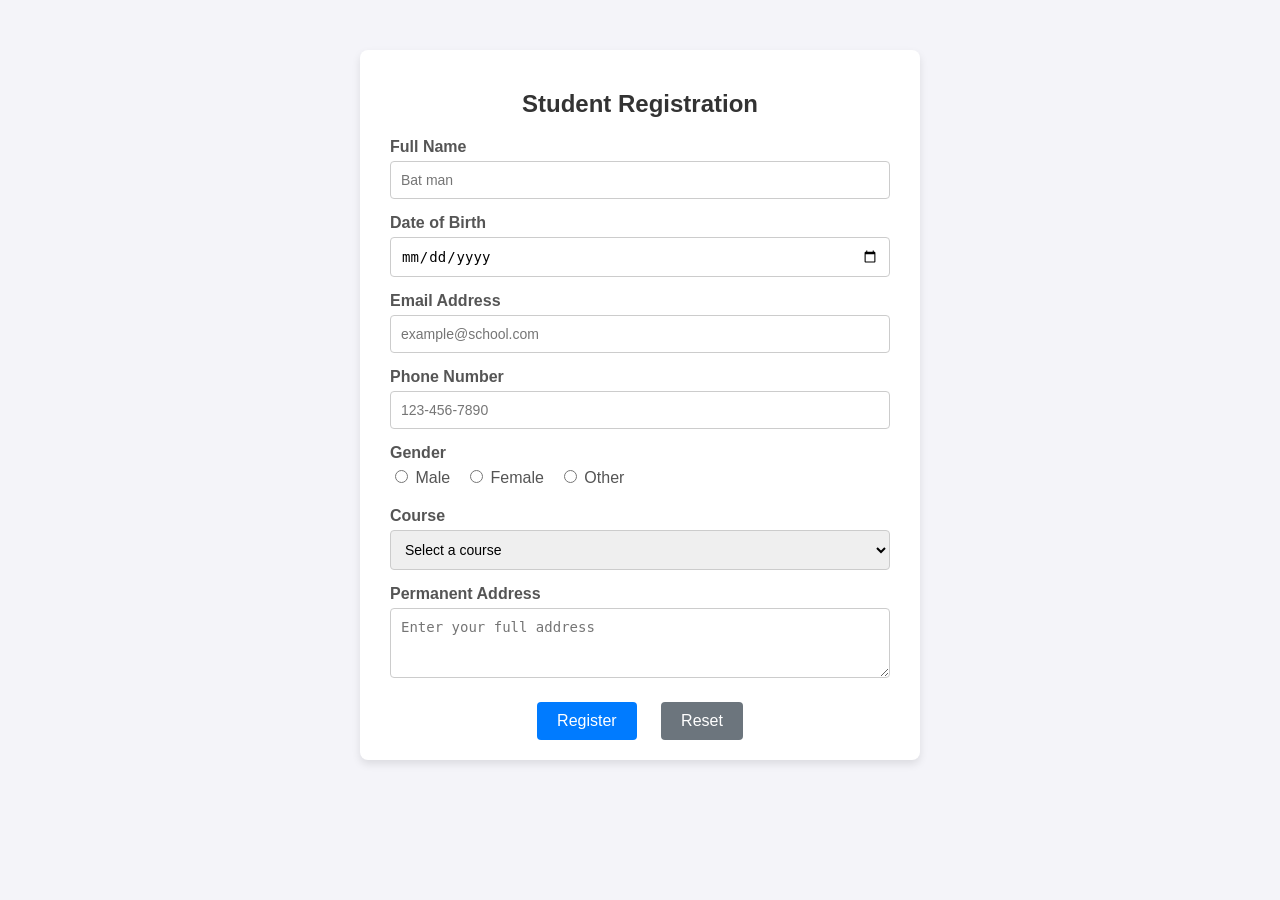
<file: form/index.html>
<!DOCTYPE html>
<html lang="en">
<head>
    <meta charset="UTF-8">
    <meta name="viewport" content="width=device-width, initial-scale=1.0">
    <title>Student Registration Form</title>
    <style>
        body {
            font-family: Arial, sans-serif;
            background-color: #f4f4f9;
            margin: 0;
            padding: 20px;
        }
        .form-container {
            max-width: 500px;
            background: #ffffff;
            margin: 30px auto;
            padding: 20px 30px;
            border-radius: 8px;
            box-shadow: 0 4px 8px rgba(0,0,0,0.1);
        }
        h2 {
            text-align: center;
            color: #333333;
            margin-bottom: 20px;
        }
        .form-group {
            margin-bottom: 15px;
        }
        label {
            display: block;
            font-weight: bold;
            margin-bottom: 5px;
            color: #555555;
        }
        input[type="text"],
        input[type="email"],
        input[type="tel"],
        input[type="date"],
        select,
        textarea {
            width: 100%;
            padding: 10px;
            border: 1px solid #cccccc;
            border-radius: 4px;
            box-sizing: border-box;
            font-size: 14px;
        }
        .radio-group {
            display: flex;
            gap: 15px;
            margin-top: 5px;
        }
        .radio-group label {
            display: inline;
            font-weight: normal;
        }
        .btn-container {
            text-align: center;
            margin-top: 20px;
        }
        button {
            padding: 10px 20px;
            font-size: 16px;
            border: none;
            border-radius: 4px;
            cursor: pointer;
            margin: 0 10px;
        }
        .btn-submit {
            background-color: #007bff;
            color: white;
        }
        .btn-submit:hover {
            background-color: #0056b3;
        }
        .btn-reset {
            background-color: #6c757d;
            color: white;
        }
        .btn-reset:hover {
            background-color: #5a6268;
        }
    </style>
</head>
<body>

<div class="form-container">
    <h2>Student Registration</h2>
    
    <form action="/submit_registration" method="POST">
        
        <div class="form-group">
            <label for="fullName">Full Name</label>
            <input type="text" id="fullName" name="fullName" placeholder="Bat man" required>
        </div>


        <div class="form-group">
            <label for="dob">Date of Birth</label>
            <input type="date" id="dob" name="dob" required>
        </div>

        <div class="form-group">
            <label for="email">Email Address</label>
            <input type="email" id="email" name="email" placeholder="example@school.com" required>
        </div>


        <div class="form-group">
            <label for="phone">Phone Number</label>
            <input type="tel" id="phone" name="phone" placeholder="123-456-7890" required>
        </div>


        <div class="form-group">
            <label>Gender</label>
            <div class="radio-group">
                <label><input type="radio" name="gender" value="male" required> Male</label>
                <label><input type="radio" name="gender" value="female"> Female</label>
                <label><input type="radio" name="gender" value="other"> Other</label>
            </div>
        </div>

        <div class="form-group">
            <label for="course">Course</label>
            <select id="course" name="course" required>
                <option value="" disabled selected>Select a course</option>
                <option value="computer-science">Computer Science</option>
                <option value="business">Business Administration</option>
                <option value="engineering">Engineering</option>
                <option value="arts">Fine Arts</option>
            </select>
        </div>


        <div class="form-group">
            <label for="address">Permanent Address</label>
            <textarea id="address" name="address" rows="3" placeholder="Enter your full address" required></textarea>
        </div>


        <div class="btn-container">
            <button type="submit" class="btn-submit">Register</button>
            <button type="reset" class="btn-reset">Reset</button>
        </div>

    </form>
</div>

</body>
</html>
<script>
    function validate(){
        document.getElementById()
    }
</script>
</file>
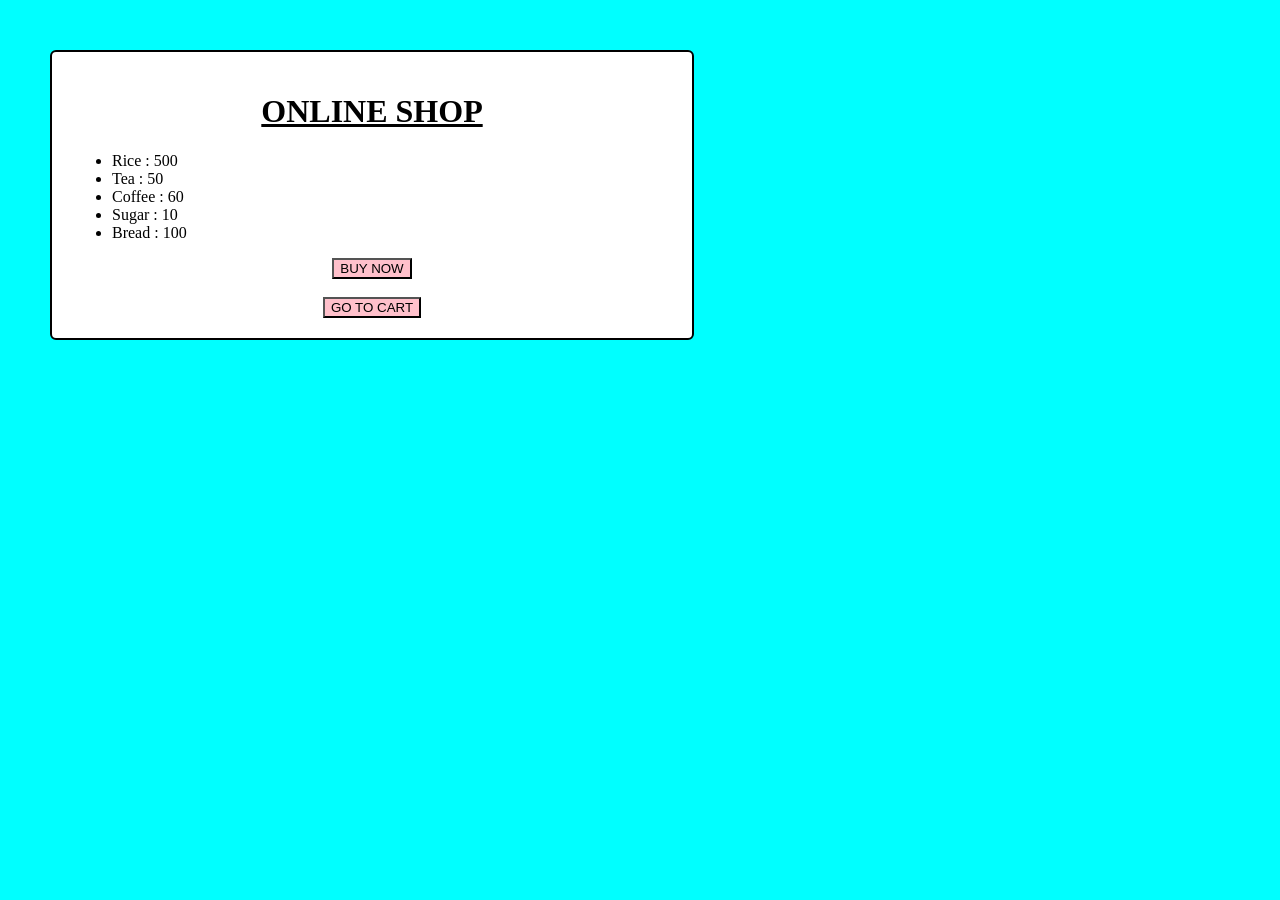
<file: javascript/ass1.html>
<!DOCTYPE html>
<html lang="en">
<head>
    <meta charset="UTF-8">
    <meta name="viewport" content="width=device-width, initial-scale=1.0">
    <title>Document</title>
</head>
<body>
    <div class="text-box">
    <header>
        <h1><u><center>ONLINE SHOP</center></u></h1>
    </header>
        <main>
            <ul>
                <li>
                    Rice : 500
                </li>
                <li>
                    Tea : 50
                </li>
                <li>
                    Coffee : 60
                </li>
                <li>
                    Sugar : 10
                </li>
                <li>
                    Bread : 100
                </li>
            </ul>
        </main>
        <center><button onclick="enter_details()">BUY NOW</button></center>
        <br>
        <center><button onclick="display_price(prod,n)">GO TO CART</button></center>
    </div>
    <div id="boxToHide" class="my-box"></div>
</body>
</html>
<style>
    body{
        background-color: aqua;
        margin: 0%;
        padding: 50px
    }
    .text-box {
      border: 2px solid black;
      padding: 20px;
      background-color: #ffffff; 
      border-radius: 6px;
      max-width: 600px;
    }
    button{
        background-color: pink;
    }
    .my-box{
        background-color: pink;
        border :2px solid black;
        padding: 20px;
        border-radius: 6px;
        max-width: 600px;
        display: none;
    }
</style>
<script>
    const menu = {
        Rice:500,
        Tea:50,
        Coffee:60,
        Sugar:10,
        Bread:100
    }

    function enter_details(){
        globalThis.prod = prompt("Enter your product name : ");
        globalThis.n = prompt("Enter your quantity : ");
    }

    function display_price(prod,n){
        let total =  menu[prod]*n;
        let box = document.getElementById("boxToHide");
        box.innerHTML= `<h2>Your total amount for ${prod}(${n}) is ${total} Rupees.</h2>`
        if (prod=="Rice"){
            box.innerHTML+=`<img src="Rice.jpg" style = "height:80px; width:80px; border-radius:50%;">`
        }
        else if (prod=="Tea"){
            box.innerHTML+=`<img src="tea.jpg" style = "height:80px; width:80px; border-radius:50%;">`
        }
        else if (prod=="Bread"){
            box.innerHTML+=`<img src="bread.jpg" style = "height:80px; width:80px; border-radius:50%;">`
        }
        else if (prod=="Coffee"){
            box.innerHTML+=`<img src="coffee.jpg" style = "height:80px; width:80px; border-radius:50%;">`
        }
        else if (prod=="Sugar"){
            box.innerHTML+=`<img src="sugar.jpg" style = "height:80px; width:80px; border-radius:50%;">`
        }
        box.innerHTML+=`<center><h1>Thank You for visiting!</h1><center>`
        box.style.display = "block";
    }
</script>
</file>
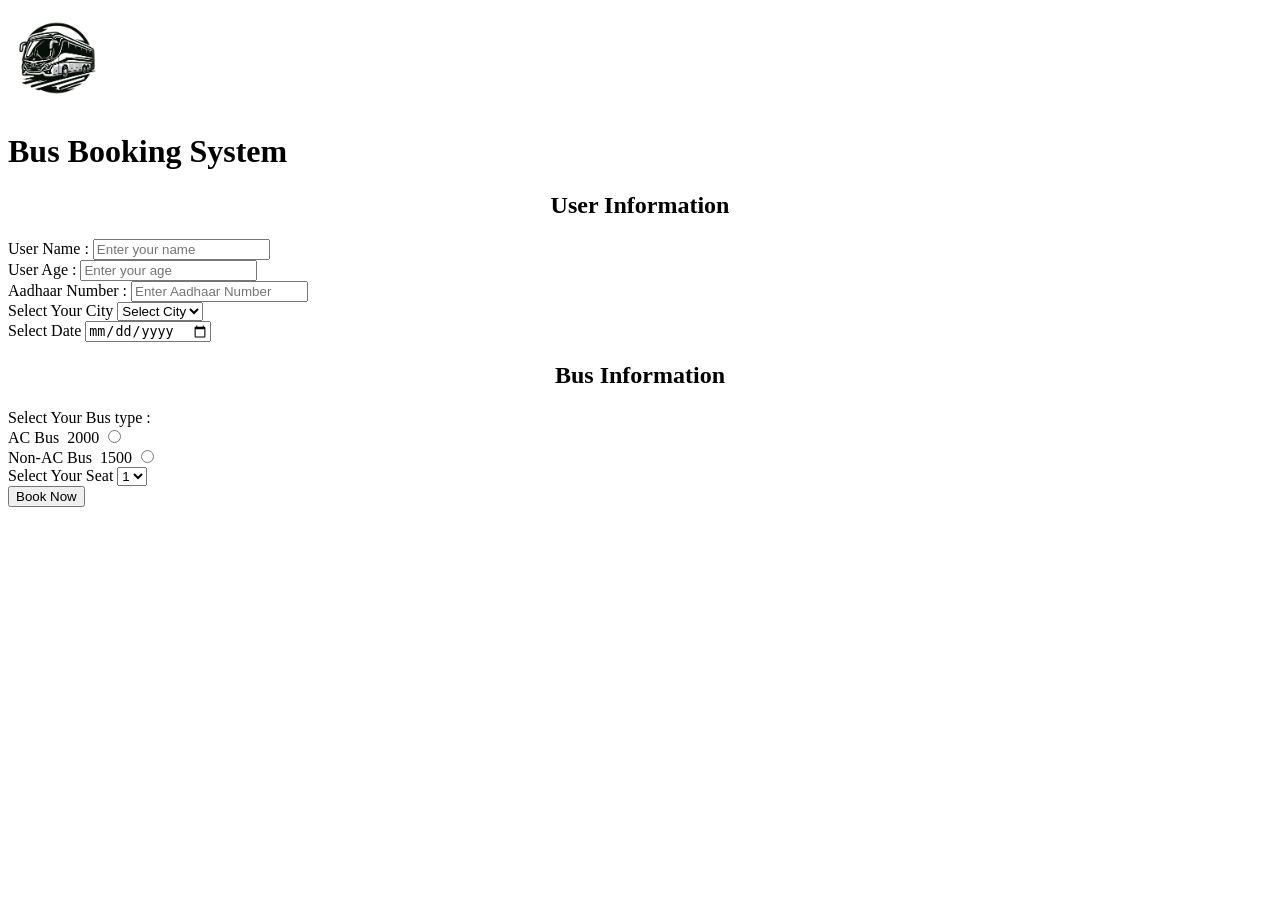
<file: javascript/assignment2.html>
<!DOCTYPE html>
<html lang="en">
<head>
    <meta charset="UTF-8">
    <meta name="viewport" content="width=device-width, initial-scale=1.0">
    <title>Document</title>
</head>
<body>
    <div class="header">
        <header>
            <img src="bus.jpg" style="border-radius: 50%; width: 100px; height: 100px;">
            <h1>Bus Booking System</h1>
        </header>
    </div>
    <div class="banner">
        <h2><center>User Information</center></h2>
    </div>
    <div class="form-group">
        <label for="name">User Name : </label>
            <input type="text" id="name" placeholder="Enter your name">
    </div>
    <div class="form-group">
                <label for="age">User Age : </label>
                <input 
                    type="number"
                    id="age"
                    placeholder="Enter your age"
                >
            </div>

            <div class="form-group">
                <label for="aadhaar">Aadhaar Number : </label>
                <input 
                    type="text"
                    id="aadhaar"
                    placeholder="Enter Aadhaar Number"
                >
            </div>

            <div class="form-group">
                <label for="city">Select Your City</label>

                <select id="city">
                    <option value="">Select City</option>
                    <option value="delhi">Delhi</option>
                    <option value="mumbai">Mumbai</option>
                    <option value="bangalore">Bangalore</option>
                    <option value="lucknow">Lucknow</option>
                    <option value="jaipur">Jaipur</option>
                    <option value="agra">Agra</option>
                </select>
            </div>
            <div class="form-row">

                <label for="date">
                    Select Date
                </label>

                <input
                    type="date"
                    id="date"
                >
            </div>
            <div class="banner">
                <h2><center>Bus Information</center></h2>
            </div>
            <div class="bus-question">
                Select Your Bus type : 
            </div>
            <div class="bus-option">

                <span>
                    AC Bus&nbsp; 2000
                </span>

                <input
                    type="radio"
                    name="busType"
                    value="AC"
                >

            </div>
            <div class="bus-option">

                <span>
                    Non-AC Bus&nbsp; 1500
                </span>

                <input
                    type="radio"
                    name="busType"
                    value="Non-AC"
                >
            </div>
            <div class="bus-option">
                <label for="seat">Select Your Seat</label>

                <select id="seat">
                    <option value="1">1</option>
                    <option value="2">2</option>
                    <option value="3">3</option>
                    <option value="4">4</option>
                    <option value="5">5</option>
                    <option value="6">6</option>
                    <option value="7">7</option>
                </select>
            </div>
            <button id="check_all">Book Now</button>

</body>
</html>
<style>

</style>
<script>
    const price ={"AC":10000,
                "Non-AC":5000}
    function price_calc(){
    }
    function check_all(){

    }
</script>
</file>
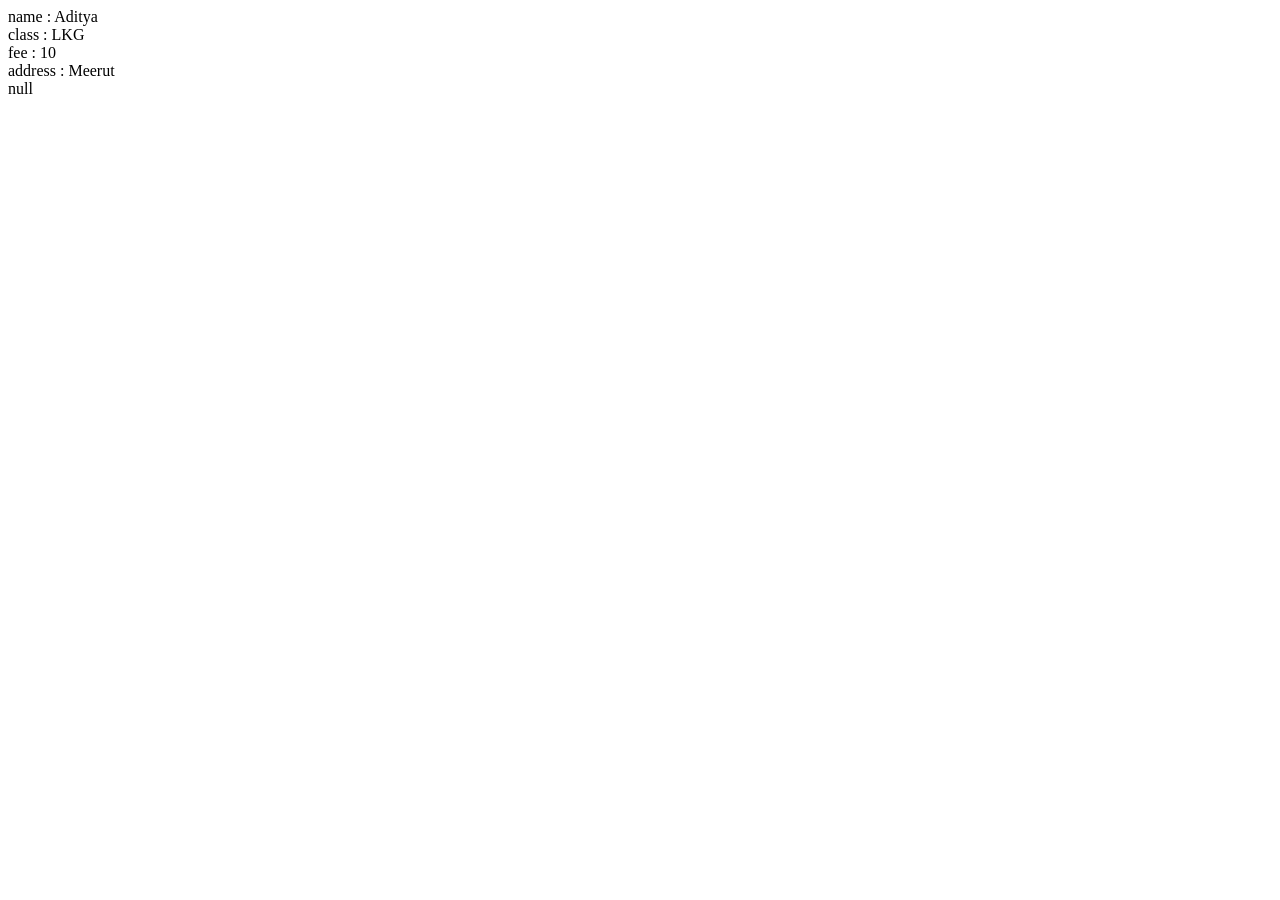
<file: javascript/json.html>
<!DOCTYPE html>
<html lang="en">
<head>
    <meta charset="UTF-8">
    <meta name="viewport" content="width=device-width, initial-scale=1.0">
    <title>Document</title>
</head>
<body>
    <script>
        const student = {
            name:"Aditya",
            class:"LKG",
            fee:10,
            address:"Meerut"
        }
        let s;
        for (s in student){
            document.write(s+" : "+student[s]+"<br>")
        }
        let a = prompt("enter a number : ");
        document.write(a);
    </script>
</body>
</html>
</file>
